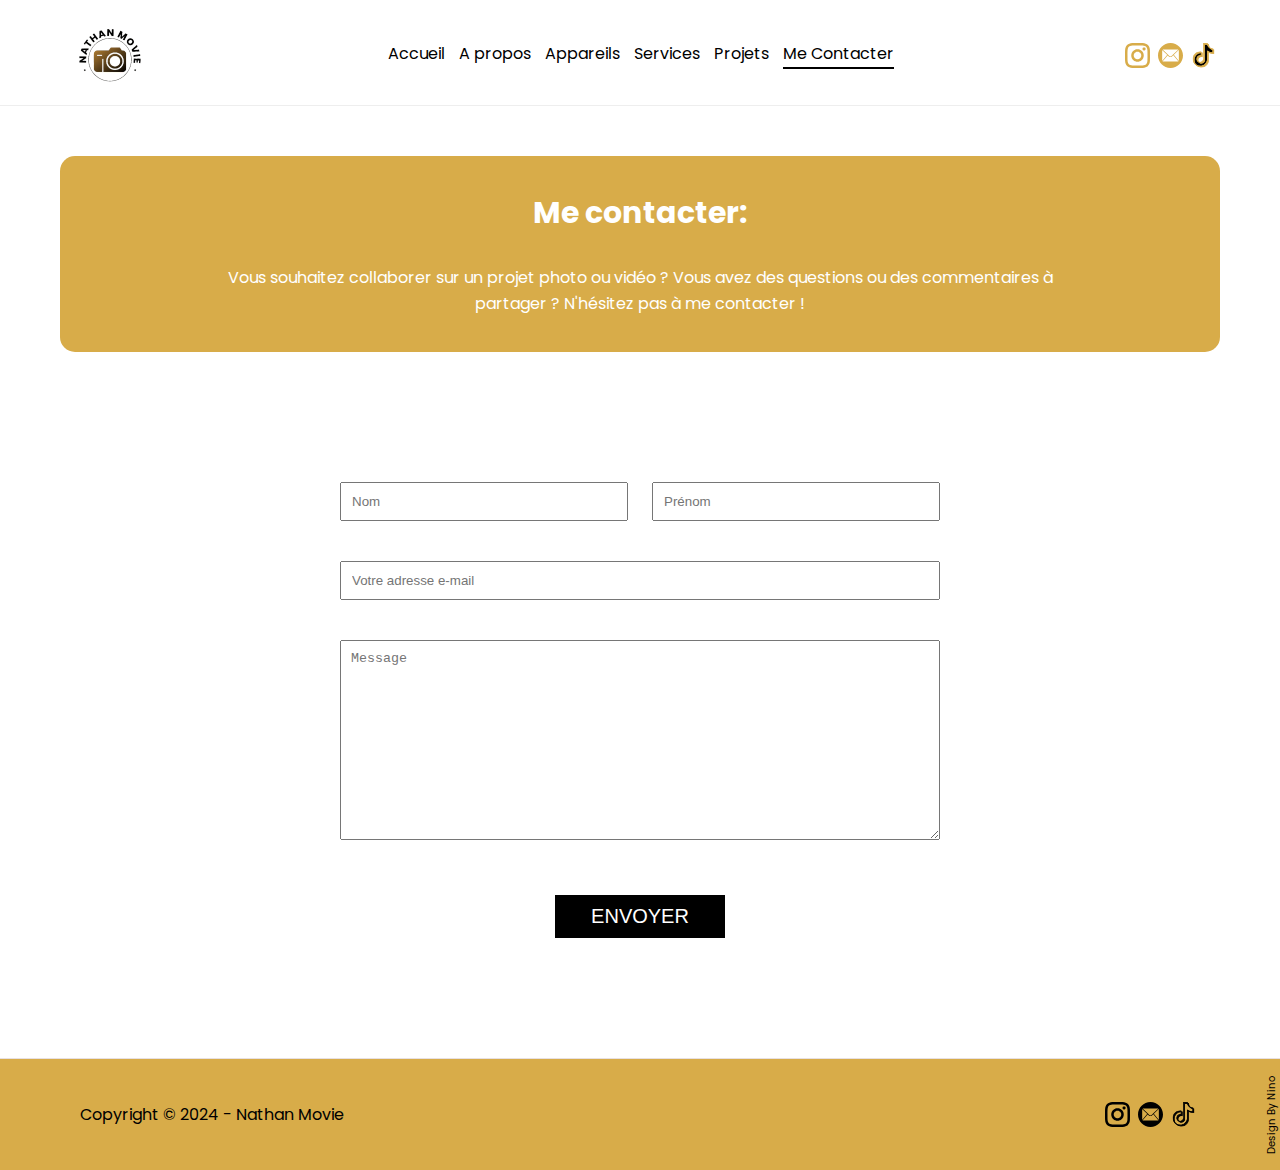
<file: html/contact.html>
<html lang="fr">

<head>
    <meta charset="UTF-8">
    <meta http-equiv="X-UA-Compatible" content="IE-edge">
    <meta name="viewport" content="width=device-width, initial-scale=1.0">
    <title>Nathan Movie - Contact</title>
    <meta name="description" content="Contactez moi ici!">
    <link rel="shortcut icon" href="../img-light/favicon-nathan.svg" type="image/x-icon">
    <link rel="preconnect" href="https://fonts.googleapis.com">
    <link rel="preconnect" href="https://fonts.gstatic.com" crossorigin>
    <link href="https://fonts.googleapis.com/css2?family=Poppins&display=swap" rel="stylesheet">
    <link rel="stylesheet" href="../css/global.css">
    <script src="../js/global.js" defer></script>

    <script>

    </script>

</head>

<body>
    <header class="header">
        <div class="header-container d-flex">
            <div class="logo">
                <a href="../index.html"><img src="../img-light/logo.svg" alt="nathan-movie" loading="lazy"></a>
            </div>
            <nav class="navbar">
                <ul class="menu-list list-unstyled">
                    <li><a href="../index.html">Accueil</a></li>
                    <li><a href="../html/about.html">A propos</a></li>
                    <li><a href="../html/tools.html">Appareils</a></li>
                    <li><a href="../html/services.html">Services</a></li>
                    <li><a href="../html/projects.html">Projets</a></li>
                    <li>
                        <a class="menu-item-active" href="../html/contact.html">Me Contacter</a>
                    </li>
                </ul>
            </nav>
            <div class="header-right">
                <div class="icon-container">
                    <ul class="socials list-unstyled">
                        <li><a href="https://www.instagram.com/nathan.movie_/"><img src="../img-light/icon-ig-H.svg"
                                    alt="icon instagram" loading="lazy"></a></li>
                        <li><a href="mailto:nathan.movie07@gmail.com"><img src="../img-light/icon-mail-H.svg"
                                    alt="icon mail" loading="lazy"></a>
                        </li>
                        <li><a href="https://www.tiktok.com/@nathan.movie__"><img src="../img-light/icon-tiktok-2-H.svg"
                                    alt="icon tiktok" loading="lazy"></a>
                        </li>
                    </ul>
                </div>
                <button class="burger"><span class="bar"></span></button>
            </div>
        </div>
    </header>

    <section class="sheet-title">
        <div class="container">
            <div class="sheet-content">
                <h1 class="section-title">Me contacter:</h1>
                <p class="p-single mobile-p">Vous souhaitez collaborer sur un projet photo ou vidéo ? Vous avez des
                    questions ou des commentaires à partager ? N'hésitez pas à me contacter !</p>
            </div>
        </div>
    </section>

    <section id="contact" class="contact">
        <div class="container">
            <form action="https://formsubmit.co/nino.bravais20@gmail.com" method="POST" class="form">
                <input type="text" name="_honey" style="display: none;">
                <input type="hidden" name="_captcha" value="false">
                <div class="contact-names">
                    <label id="contact-fn" for="firstname">
                        <input type="text" name="firstname" id="firstname" placeholder="Nom" required>
                    </label>
                    <label id="contact-ln" for="lastname">
                        <input type="text" name="lastname" id="lastname" placeholder="Prénom">
                    </label>
                </div>
                <label id="contact-mail" for="email">
                    <input type="email" name="email" id="email" placeholder="Votre adresse e-mail" required>
                </label>
                <textarea name="message" id="message" cols="30" rows="10" placeholder="Message"></textarea>
                <div class="contact-btn-container">
                    <input class="btn" type="submit" value="Envoyer">
                </div>
            </form>
        </div>
    </section>

    <footer>
        <div class="container">
            <div class="footer-container">
                <div class="left-footer">
                    <ul class="quick-links list-unstyled">
                        <li><a href=""></a></li>
                        <li><a href=""></a></li>
                        <li><a href=""></a></li>
                        <li><a href=""></a></li>
                    </ul>
                </div>
                <div class="middle-footer">
                    <span>Copyright © 2024 - Nathan Movie</span>
                </div>
                <div class="right-footer">
                    <ul class="socials list-unstyled">
                        <li><a href="https://www.instagram.com/nathan.movie_/"><img src="../img-light/icon-ig.svg"
                                    alt="icon instagram" loading="lazy"></a></li>
                        <li><a href="mailto:nathan.movie07@gmail.com"><img src="../img-light/icon-mail.svg"
                                    alt="icon mail" loading="lazy"></a>
                        </li>
                        <li><a href="https://www.tiktok.com/@nathan.movie__"><img src="../img-light/icon-tiktok-2.svg"
                                    alt="icon tiktok" loading="lazy"></a>
                        </li>
                    </ul>
                </div>
                <span class="designer">Design By Nino</span>
            </div>
        </div>
    </footer>
</body>
</file>
<file: css/global.css>
/* base */

/*
main color: #D8AC49
*/

:root {
    --color-body: #333;
    --brand-color: #D8AC49;
}

* {
    box-sizing: border-box;
}

html {
    font-size: 62.5%;
}

body {
    color: #000000;
    font-size: 1.6rem;
    line-height: 1.6;
    font-family: 'Poppins', sans-serif;
    margin: 0;
}

h1,
h2,
h3,
H4,
h5,
h6 {
    color: #000;
    line-height: 1.1;
}

.list-unstyled {
    list-style: none;
    margin: 0;
    padding: 0;
}

.container {
    padding: 0;
}

@media screen and (min-width:751px) {
    .container {
        max-width: 1200;
        margin: 0 auto;
        padding: 2rem;
    }
}

@media screen and (max-width:750px) {
    .container {
        justify-items: center;
        display: grid;
    }
}

a {
    text-decoration: none;
    color: #000;
}

img {
    max-width: 100%;
    height: auto;
}

.img-radius {
    border-radius: 15px;
}

.section-title {
    font-size: 30px;
}

.more-btn {
    border: solid 2px var(--brand-color);
    padding: 5px 11px;
    font-size: 18px;
    color: var(--brand-color);
    background: none;
    text-align: center;
    width: auto;
    transition: all .3s ease-out;
}

.more-btn:hover {
    scale: 1.04;
}

.left {
    margin-right: 10px;
}

.right {
    margin-left: 10px;
}

.full-title {
    margin-bottom: 5rem;
    justify-content: center;
    display: flex;
}

/* header */

header {
    position: sticky;
    z-index: 2;
    top: 0;
    background: white;
    border-bottom: 1px solid #EEE;
}

.header-container {
    display: flex;
    align-items: center;
    justify-content: space-between;
    max-width: 1200;
    margin: 0 auto;
    padding: .5rem 2rem 0;
}

.logo {
    max-width: 100px;
}

.menu-list li {
    margin: 0 7px;
}

.header-right {
    display: flex;
}

.menu-list,
.socials,
.icon-container {
    display: flex;
}

.socials li {
    margin: 3px 4px;
    max-width: 25px;
    display: flex;
    align-items: center;
}

header .socials li img {
    color: var(--brand-color);
}

.burger {
    background: none;
    border: none;
    width: 45px;
    height: 45px;
    cursor: pointer;
    position: relative;
}

.burger .bar {
    display: block;
    width: 25px;
    height: 3px;
    background-color: #000000;
}

.burger .bar::before,
.burger .bar::after {
    display: block;
    width: 25px;
    height: 3px;
    background-color: #000000;
    content: "";
    position: absolute;
}

.burger .bar::before {
    transform: translateY(-8px);
}

.burger .bar::after {
    transform: translateY(8px);
}


/* effet navbar desktop*/


.menu-list li a::after {
    display: block;
    content: "";
    width: 0%;
    height: 2px;
    background: #000;
    transition: all .4s ease-in-out;
}

.menu-item-active::after {
    display: block;
    content: "";
    width: 100% !important;
    height: 2px;
    background: #000;
}

.menu-list li:hover a::after {
    width: 100%;
}



/* class utilitaires responsive*/

@media screen and (max-width: 750px) {
    .mobile-p {
        text-align: center;
        max-width: 85%;
    }

    .mobile-btn {
        margin-bottom: 1rem;
    }

    .section-title {
        margin-top: 6rem;
        font-size: 2.5rem;
        max-width: 90%;
    }

    .full-title {
        font-size: 2.5rem;
    }
}

@media screen and (min-width: 751px) {
    .p-single {
        max-width: 80%;
        text-align: center;
    }
}

/* section home*/

.grid {
    display: flex;
}

.home .section-title {
    display: flex;
    justify-content: center;
    font-size: 40px;
}

.home {
    padding-top: 0;
}

.section-title {
    text-align: center;
}

.home-part {
    min-width: 50%;
}

.home-part img {
    min-width: 300px;
}

.home-right {
    position: relative;
    display: flex;
    justify-content: flex-end;
    min-width: 50%;
    text-align: right;
}

.home-right p {
    text-align: center;
}

.home-right .more-btn {
    position: absolute;
    right: 0;
}

#about-home .grid {
    justify-content: center;
}

@media screen and (max-width: 750px) {
    .home .grid {
        flex-direction: column;
    }

    .home-right {
        position: relative;
        display: flex;
        justify-content: center;
    }

    .home-right .home-part {
        display: grid;
        justify-items: center;
    }

    .home .more-btn {
        position: inherit;
    }

    .home .section-title {
        font-size: 30px;
        margin-bottom: 1rem;
    }
}

/* section  about*/

#about,
#about h1,
#about .home-title-line-container {
    color: white;
    background: var(--brand-color);
}

#about .home-title-line-container::before {
    background: white;
}

#about .container {
    padding: 2rem;
}

#about .container .grid {
    background: white;
    color: #000;
    margin-bottom: 3rem;
    padding: 2rem 2rem 0;
    border-radius: 15px;
    width: fit-content;
    align-items: center;
    max-width: 100%;
}

#about .grid .about-part {
    min-width: 50%;
}


.about-part img {
    min-width: 300px;
}

.about .more-btn {
    color: var(--brand-color);
    border-color: var(--brand-color);
}

.about-right {
    display: flex;
    justify-content: center;
}

.about p {
    margin: 5rem 0 5rem 0;
    line-height: 1.9;
}

@media screen and (max-width: 750px) {
    .about .grid {
        flex-direction: column-reverse;
    }

    #about .grid .about-part {
        min-width: 40%;
    }

    .about-left {
        display: grid;
        justify-items: center;
    }

    #about {
        margin-bottom: 2rem;
    }

    #about .container .grid {
        padding: 2rem;
    }

    #about h1 {
        max-width: 90%;
    }

    .about-part img {
        min-width: 250px;
    }
}


/* section tools*/

section {
    padding-bottom: 4rem !important;
    padding-top: 4rem;
}

.tools-pic-container {
    display: flex;
    justify-content: center;
}

.tool-title {
    justify-content: center;
    display: flex;
    margin-bottom: 3rem;
}

.tools-content {
    display: flex;
}

.tools-subtitle {
    margin-bottom: 3rem;
}

.tool-p {
    text-align: center;
    display: flex;
    max-width: 85%;
}

.btn-container {
    padding: 2.5rem 0 4rem 0;
    justify-content: center;
    display: flex;
}

.tool-p-container {
    justify-content: center;
    display: flex;
}

.tools-content-single {
    display: flex;
    flex-direction: column;
    align-items: center;
    text-align: center;
}

.tool-p-single {
    max-width: 80%;
}

.tool-container {
    display: flex;
    flex-direction: column;
    align-items: center;
    max-width: 50%;
}

.tools-container {
    display: flex;
}

@media screen and (max-width: 750px) {

    .tools .section-title {
        font-size: 26px;
        margin-top: 5.5rem;
    }

    .tools .tools-pic-container {
        flex-direction: column;
        align-items: center;
        padding: 0 10px;
    }

    .tool-pic {
        margin: 0;
    }

    .tools-container {
        display: block;
    }

    .tools-subtitle {
        max-width: 80%;
        text-align: center;
    }

    .tool-container {
        padding: 0 10px;
        max-width: 100%;
    }

    .tool-p {
        text-align: center;
        display: flex;
        max-width: 85%;
    }
}


/* section services */

#skills,
#skills .home-title-line-container,
#skills .home-title-line-container h1 {
    background: var(--brand-color);
}

#skills .home-title-line-container::before {
    background: #fff;
}

#skills h1,
#skills .single-skill-p {
    color: #fff;
}


.skills-grid {
    display: flex;
    flex-direction: column;
}

.skills_item {
    width: 100%;
    display: flex;
    margin: 0 0 5rem;
    align-items: flex-start;
    background: white;
    border-radius: 15px;
    padding: 1rem 2rem;
}

.skills-right {
    margin: 0 0 0 2rem;
    display: grid;
    justify-items: end;
    align-items: center;
}

.skills-subtitles {
    margin: 1rem 0 2rem;
}

.skills-right .skills-subtitles {
    display: flex;
    justify-content: flex-end;
}

.skills-right p {
    text-align: end;
}

.skills-content p {
    max-width: 95%;
    margin: 3rem 0 4rem;
}

.skills-p-container {
    justify-content: flex-end;
    display: flex;
}

.skills-p-container p {
    margin-top: 0;
}

.skills-picture {
    min-width: 40%;
}

.last-item {
    margin-bottom: 0;
}

.single-skill-p {
    justify-content: center;
    display: flex;
    margin-bottom: 3rem;
}

@media screen and (max-width: 750px) {

    #skills .container {
        padding: 0 3rem;
    }

    .skills_item {
        flex-direction: column-reverse;
        padding: 0;
    }

    .skills-content {
        display: grid;
        justify-items: center;
    }

    .skill-pic {
        border-radius: 15px 15px 0 0;
        max-width: 100%;
    }

    .skills-right,
    .skills-left {
        margin: 0;
        display: grid;
        justify-items: center;
    }

    .skills-content p {
        max-width: 90%;
        margin: 1rem 0 3rem;
        text-align: center;
    }

    .skills-items-2 {
        flex-direction: column;
        display: grid;
    }

    .skills-p-container {
        justify-content: center;
    }

}

@media screen and (min-width: 751px) {
    .skills-content p {
        margin: 1rem 0 6rem;
    }
}


/* section projets*/

#projects {
    margin-top: 4rem;
}

.projects-p {
    max-width: 90%;
    text-align: center;
}

.projects-grid {
    max-width: 100%;
    position: relative;
    padding: 0 10px;
    display: grid;
}

.project-btn {
    position: absolute;
    left: 0;
    right: 0;
    bottom: 0;
    top: 0;
    z-index: 2;
}

.project-img {
    max-width: 100%;
    max-height: 100%;
}

.project__inner_txt {
    color: #fff;
    position: absolute;
    justify-self: center;
    align-self: center;
    font-size: 2.5rem;
}

@media screen and (max-width: 750px) {

    .projects .section-title {
        margin-bottom: 2rem;
    }

    .projects-p {
        margin-bottom: 4rem;
    }

    .left,
    .right {
        margin: 0 0 2rem;
    }

    .project__inner_txt {
        font-size: 1.5rem;
        text-align: center;
    }

    .projects-grid {
        padding: 0 10px;
    }

    #projects {
        padding: 0 10px;
    }
}

@media screen and (min-width: 751px) {

    .project-img {
        width: 100%;
        height: 100%;
    }
}

/* section contact */


.contact-p {
    max-width: 600px;
    text-align: center;
    margin: 0 auto 2rem auto;
}

.form {
    margin: 1rem auto 2rem auto;
    max-width: 600px;
}

.form input,
.form textarea {
    display: block;
    width: 100%;
    padding: 1rem;
    margin-bottom: 4rem;
}

.form textarea {
    min-height: 200px;
}

.form .btn {
    background: #000;
    color: #ffffff;
    width: auto;
    min-width: 170px;
    border: none;
    font-size: 2rem;
    text-transform: uppercase;
    transition: all .4s ease-out;
    margin-top: 1.5rem;
}

.contact-btn-container {
    display: flex;
    justify-content: center;
}

.form .btn:hover {
    cursor: pointer;
    background: var(--brand-color);
}

.contact-names {
    display: flex;
    justify-content: space-between;
}

#contact-fn {
    width: 48%;
}

#contact-ln {
    width: 48%;
}

@media screen and (max-width: 750px) {

    .contact-p {
        max-width: 90%;
    }

    .contact form {
        max-width: 90%;
    }

    .sheet-content {
        padding: 0 10px;
    }

}

.sheet-title {
    padding: 3rem;
}

.sheet-title .container {
    display: grid;
    justify-items: center;
}

.sheet-content {
    text-align: center;
    justify-items: center;
    display: grid;
    background: var(--brand-color);
    border-radius: 15px;
    padding: 2rem;
    color: #fff;
    width: fit-content;
}

.sheet-content h1 {
    margin-top: 2rem;
    color: #fff;
}

@media screen and (min-width: 751px) {
    .sheet-content {
        padding: 2rem 4rem;
    }
}

/* more-section sur pages annexes */

.more-section {
    display: grid;
    justify-items: center;
    margin: 0 0 7rem;
    text-align: center;
}

.more-section-title {
    margin: 0 0 1.3rem 0;
}

.more-section-btn {
    width: auto;
    border: 2px solid var(--brand-color);
    padding: 1rem 2rem;
    color: var(--brand-color);
    border-radius: 6px;
    background: #fff;
    transition: all .3s ease-out;
}

.more-section-btn:hover {
    scale: 1.05;
}


.more-section-content {
    margin-bottom: 2.5rem;

}

.separator {
    content: "";
    width: 30%;
    max-width: 30%;
    background: #000;
    height: 2px;
    position: static;
    justify-self: center;
}

.separator-container {
    display: flex;
    justify-content: center;
    height: auto;
    width: auto;
    margin-bottom: 7rem;
}

@media screen and (max-width: 750px) {

    .more-section-title {
        margin: 0 0 .7rem 0;
    }

    .more-section {
        margin: 0 0 4rem;
        padding: 0 10px;
    }

    .separator {
        width: 70%;
        max-width: 70%;
    }
}

/* class pour lignes sur côtés*/

.title-line {
    background: #fff;
    position: relative;
    padding: 0 10px;
}

.title-line-container {
    position: relative;
    background: #fff;
    display: flex;
    justify-content: center;
}

.title-line-container::before {
    content: "";
    height: 2px;
    background: #000;
    top: 50%;
    position: absolute;
    width: 340px;
}

@media screen and (max-width: 750px) {
    .title-line-container::before {
        width: 270px;
    }
}


/* class pour lignes sur côtés home page*/

.home-title-line {
    background: #fff;
    position: relative;
    padding: 0 10px;
}

.home-title-line-container {
    position: relative;
    background: #fff;
    display: flex;
    justify-content: center;
    text-align: center;
    font-size: 22px;
    margin-bottom: 5rem;
}

@media screen and (max-width: 750px) {
    .home-title-line {
        font-size: 2.5rem;
        max-width: 90%;
    }

    .home-title-line-container {
        margin: 2rem 0;
    }
}

@media screen and (min-width: 751px) {
    .home-title-line-container::before {
        content: "";
        height: 2px;
        background: #000;
        top: 50%;
        position: absolute;
        width: 65%;
    }

    .contact .home-title-line-container::before {
        width: 380px;
    }
}

/* section footer */

footer {
    background: var(--brand-color);
    border-top: 1px solid #e8e0e0;
    padding: 2rem;
    position: relative;
}

.left-footer {
    display: none;
}

.footer-container {
    display: flex;
    flex-direction: row;
    align-items: center;
    justify-content: space-between;
    padding: 0 2rem;
}

@media screen and (max-width: 750px) {
    footer {
        padding: 2rem 0;
    }

    .footer-container {
        flex-direction: column-reverse;
        padding: 0 2rem;
    }

    .middle-footer span {
        font-size: 14px;
    }

    .middle-footer {
        margin-top: 1rem;
    }
}

footer img {
    color: var(--color-body);
}

.designer {
    position: absolute;
    right: 0;
    writing-mode: vertical-rl;
    font-size: 10px;
    transform: rotate(180deg);
    bottom: 15%;
}

/* dynamisme et burger */

@media screen and (max-width: 990px) {
    .navbar {
        display: flex;
        position: fixed;
        width: 0%;
        height: calc(100vh - 106px);
        left: 140%;
        opacity: 0;
        background: white;
        top: 105px;
        z-index: 2;
        justify-content: center;
        align-items: center;
        transition: all .6s;
    }

    .show-nav .navbar {
        right: 0;
        opacity: 1;
        width: 100%;
        left: 0;
    }

    .menu-list {
        flex-direction: column;
        align-items: center;
        margin-top: -130px;
    }

    nav .menu-list li {
        display: flex;
        justify-content: center;
    }

    nav .menu-list a {
        display: block;
        font-size: 2rem;
        padding: 2rem;
        transition: all .4s;
        transition-delay: opacity .4s;
    }

    .show-nav .burger .bar {
        width: 0;
    }

    .burger .bar::before,
    .burger .bar::after {
        transition: all 0.3s ease-out;
    }

    .show-nav .burger .bar::before {
        transform: rotate(45deg);
    }

    .show-nav .burger .bar::after {
        transform: rotate(-45deg);
    }
}

@media screen and (min-width: 990px) {
    .burger {
        display: none;
    }
}
</file>
